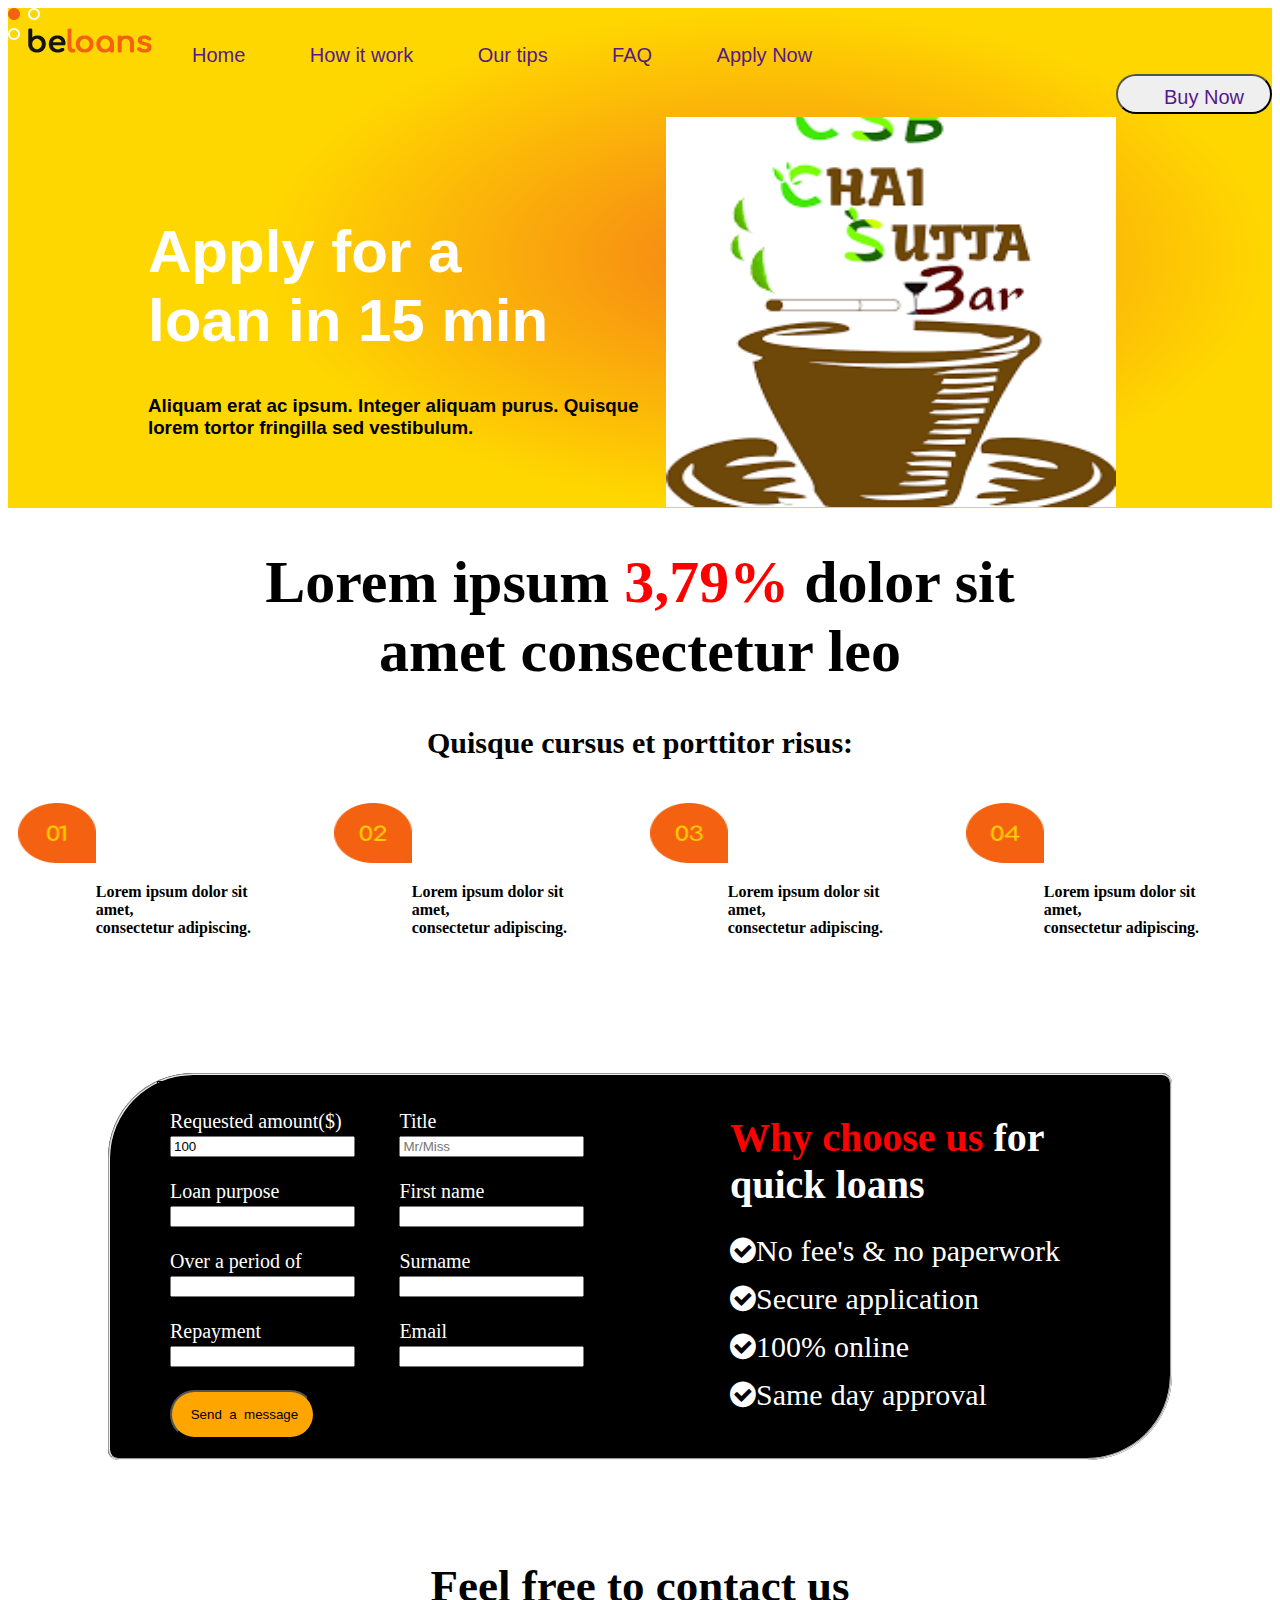
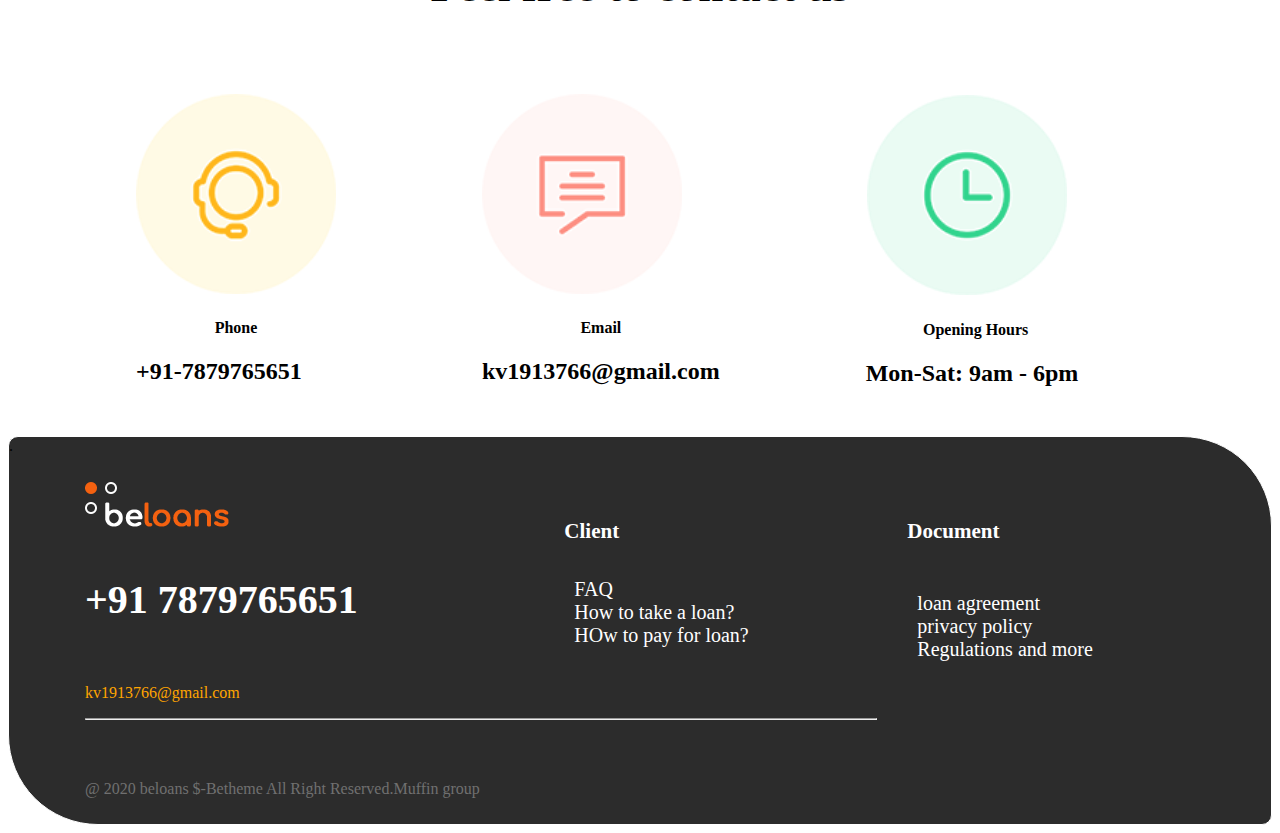
<file: index.html>
<!DOCTYPE html>
<html>
<head>
	<title>apply</title>
<meta name="viewport" content="width=device-width, initial-scale=1">

<link rel="stylesheet" href="https://cdnjs.cloudflare.com/ajax/libs/font-awesome/4.7.0/css/font-awesome.min.css">

	<link rel="stylesheet" type="text/css" href="apply.css">
</head>
<body>
<header>
	<img class="img" src="loans4.png">
	<br>
	<br>
     <a href="">Home</a>
	<a href="">How it work</a>
	<a href="">Our tips</a>
	<a href="">FAQ</a>
	<a href="">Apply Now</a>
	<button><a href="">Buy Now</a></button>

    <img class="image" src="image.png" width="450px;"height="390px">
	<h1 class="h1">Apply for a <br> loan in 15 min</h1>
	<h3>Aliquam erat ac ipsum. Integer aliquam purus. Quisque <br> lorem tortor fringilla sed vestibulum.</h3>
</header>
<h1 class="h12">Lorem ipsum <span style="color:red;"> 3,79% </span> dolor sit <br> amet consectetur leo</h1>
<h2 class="h11">Quisque cursus et porttitor risus:</h2>
<br>

<div class="div">
<img style="margin-left: 10px;" src="icon1.png"width="80px;"height="60px;">
<br>
<h4 class="img3">Lorem ipsum dolor sit amet,<br> consectetur adipiscing.</h4>

<img style="margin-left: 10px;" src="icon2.png"width="80px;"height="60px;">

<h4 class="img3">Lorem ipsum dolor sit amet,<br> consectetur adipiscing.</h4>

<img style="margin-left: 10px;" src="icon3.png"width="80px;"height="60px;">

<h4 class="img3">Lorem ipsum dolor sit amet,<br> consectetur adipiscing.</h4>

<img style="margin-left: 10px;" src="icon4.png"width="80px;"height="60px;">

<h4 class="img3">Lorem ipsum dolor sit amet,<br> consectetur adipiscing.</h4>
</div>

<fieldset class="fieldset">

	<fieldset class="field2">
	
<h1 style="font-size: 40px;color: red;">Why choose us <span style="color: white;"> for quick loans</span></h1>

<i style="color: white;font-size: 30px;" class="fa fa-check-circle" aria-hidden="true">No fee's & no paperwork</i>
<br>
<br>
<i style="color: white;font-size: 30px;" class="fa fa-check-circle" aria-hidden="true">Secure application</i>
<br>
<br>
<i style="color: white;font-size: 30px;" class="fa fa-check-circle" aria-hidden="true">100% online</i>
<br>
<br>
<i style="color: white;font-size: 30px;" class="fa fa-check-circle" aria-hidden="true">Same day approval</i>

</fieldset>


	<fieldset class="fied">
<form>
	<div class="leble">
		<br>
<lable >Title</lable>
<br>
<input type="text" name="" placeholder="Mr/Miss">
</div>
<br>
<lable> Requested amount($)</lable>
<br>
<input type="number" name="" value="100">

<br>
<div class="leble">
	<br>
<lable>First name</lable>
<br>
<input type="text" name="">
</div>
<br>
<lable>Loan purpose</lable>
<br>
<input type="text" name="">
<br>
<br>
<div class="leble">
<lable>Surname</lable>
<br>
<input type="text" name="">
</div>
<lable>Over a period of</lable>
<br>
<input type="text" name="">
<br>
<div class="leble">
	<br>
<lable>Email</lable>
<br>

<input type="text" name="">
</div>
<br>

<lable>Repayment</lable>
<br>

<input type="text" name="">
<br>
<br>
<input type="submit" name="send message" value=" Send  a  message"style="border-radius: 40px;padding: 15px;background-color: orange;">


</form>
</fieldset>

</fieldset>

<h1 style="font-size: 45px;text-align: center; font-family: Montserrat Alternates Italic">Feel free to contact us</h1>
<br>


<fieldset style="border:none;">
<div class="dev">

<fieldset class=".img2field" style="width: 200px;height: 300px;margin: 20px;margin-left: 100px;border:1px solid white;">
<img src="icon5.png" style="width: 200px;height: 200px;">
<h4 style="text-align: center;">Phone</h4>
<h2>+91-7879765651</h2>
</fieldset>
<fieldset style="width: 200px;height: 300px;margin: 20px;margin-left: 100px;border:1px solid white;">
<img src="icon6.png" style="width: 200px;height: 200px;">
<h4 style="text-align: center;">Email</h4>
<h2>kv1913766@gmail.com</h2>
</fieldset>
<fieldset style="width: 220px;height: 300px;margin: 20px;margin-left: 100px;border:1px solid white;">
<img src="icon7.png" style="width: 200px;height: 200px;border:1px solid white;">
<h4 style="text-align: center;">Opening Hours</h4>
<h2>Mon-Sat: 9am - 6pm </h2>
</fieldset>
</fieldset>
</div>

<footer>
	.
<fieldset class="fotfield">
<img src="footer-logo.png">

<br>
<br>
<h1 style="color: white;font-size: 40px;font-family: BatangChe">+91 7879765651 </h1>
<br>
<p style="color: orange;">kv1913766@gmail.com</p>

<hr style="width: 200%;">

<br>
<br>
<p style="color: #707070;">@ 2020 beloans $-Betheme All Right Reserved.Muffin group</p>
</fieldset>
<fieldset style="width: 300px;height:230px;margin-top: 60px;margin-left: 30px;color: white;border:1px solid#2c2c2c;border:none;font-size: 14px;">

	<h2 style="margin-left: 30px;">Client </h2>
	<br>
	<a class="av" style="color: white;" href="#">FAQ</a><br>
	<a class="av" style="color: white;" href="#"> How to take a loan?</a><br>
	<a class="av" style="color: white;" href="#"> HOw to pay for loan?</a></p>

	

</fieldset>
<fieldset style="width: 300px;height:230px;margin-top: 60px;margin-left: 20px;color:white;border:1px solid #2c2c2c;border:none;font-size: 14px;">
	<h2 style="margin-left: 30px;">Document</h2>
	<br>
	<p>
		<a class="av" style="color: white;" href="#">loan agreement</a><br>
		<a class="av" style="color: white;" href="#">privacy policy</a><br>
		<a class="av" style="color: white;" href="#"> Regulations and more</a>
	</p>



</fieldset>

</footer>

</body>
</html>
</file>
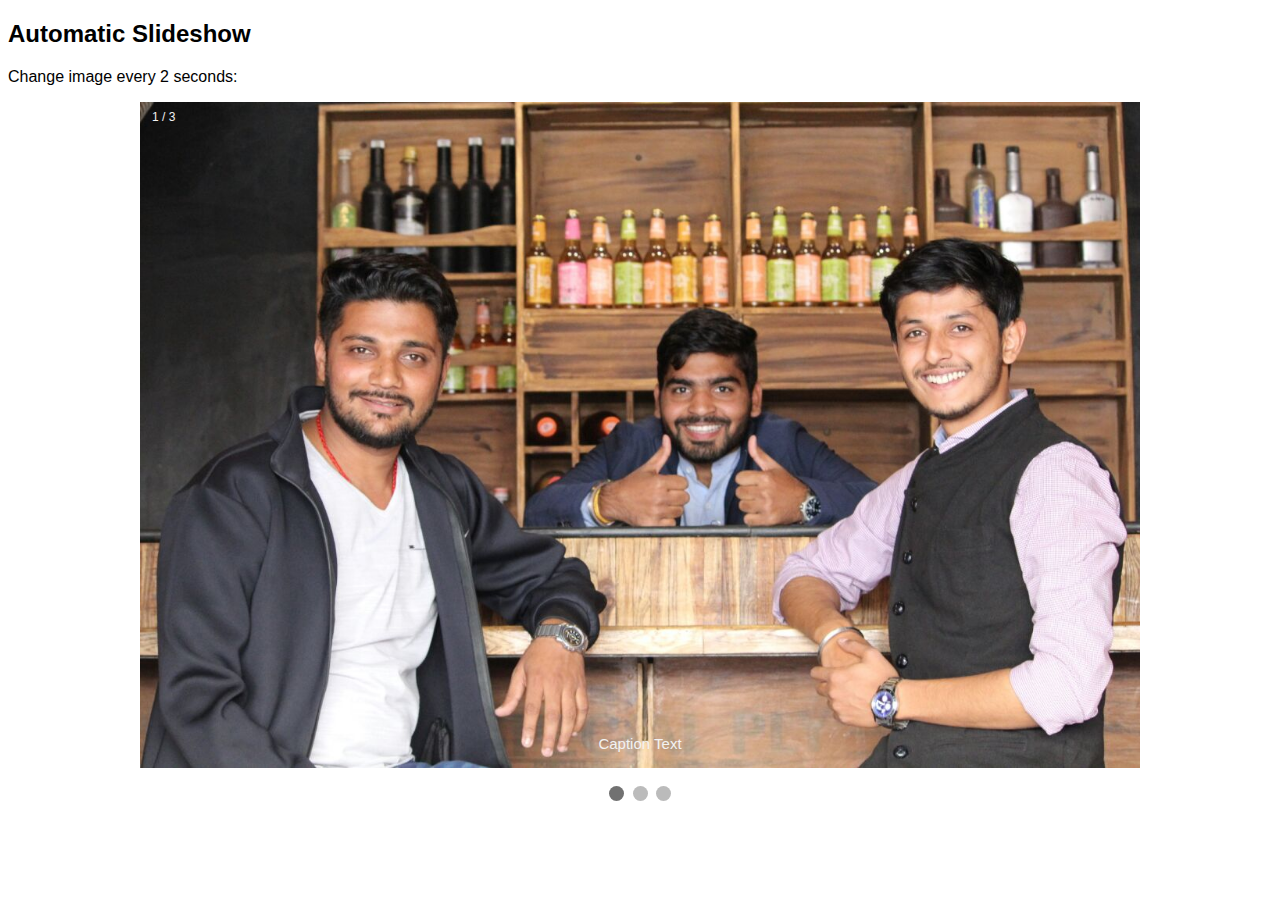
<file: slider.html>
<!DOCTYPE html>
<html>
<head>
<meta name="viewport" content="width=device-width, initial-scale=1">
<style>
* {box-sizing: border-box;}
body {font-family: Verdana, sans-serif;}
.mySlides {display: none;}
img {vertical-align: middle;}

/* Slideshow container */
.slideshow-container {
  max-width: 1000px;
  position: relative;
  margin: auto;
}

/* Caption text */
.text {
  color: #f2f2f2;
  font-size: 15px;
  padding: 8px 12px;
  position: absolute;
  bottom: 8px;
  width: 100%;
  text-align: center;
}

/* Number text (1/3 etc) */
.numbertext {
  color: #f2f2f2;
  font-size: 12px;
  padding: 8px 12px;
  position: absolute;
  top: 0;
}

/* The dots/bullets/indicators */
.dot {
  height: 15px;
  width: 15px;
  margin: 0 2px;
  background-color: #bbb;
  border-radius: 50%;
  display: inline-block;
  transition: background-color 0.6s ease;
}

.active {
  background-color: #717171;
}

/* Fading animation */
.fade {
  -webkit-animation-name: fade;
  -webkit-animation-duration: 1.5s;
  animation-name: fade;
  animation-duration: 1.5s;
}

@-webkit-keyframes fade {
  from {opacity: .4} 
  to {opacity: 1}
}

@keyframes fade {
  from {opacity: .4} 
  to {opacity: 1}
}

/* On smaller screens, decrease text size */
@media only screen and (max-width: 300px) {
  .text {font-size: 11px}
}
</style>
</head>
<body>

<h2>Automatic Slideshow</h2>
<p>Change image every 2 seconds:</p>

<div class="slideshow-container">

<div class="mySlides fade">
  <div class="numbertext">1 / 3</div>
  <img src="image2.jpg" style="width:100%">
  <div class="text">Caption Text</div>
</div>

<div class="mySlides fade">
  <div class="numbertext">2 / 3</div>
  <img src="pawan1.png" style="width:100%">
  <div class="text">Caption Two</div>
</div>

<div class="mySlides fade">
  <div class="numbertext">3 / 3</div>
  <img src="pawan.png" style="width:100%">
  <div class="text">Caption Three</div>
</div>

</div>
<br>

<div style="text-align:center">
  <span class="dot"></span> 
  <span class="dot"></span> 
  <span class="dot"></span> 
</div>

<script>
var slideIndex = 0;
showSlides();

function showSlides() {
  var i;
  var slides = document.getElementsByClassName("mySlides");
  var dots = document.getElementsByClassName("dot");
  for (i = 0; i < slides.length; i++) {
    slides[i].style.display = "none";  
  }
  slideIndex++;
  if (slideIndex > slides.length) {slideIndex = 1}    
  for (i = 0; i < dots.length; i++) {
    dots[i].className = dots[i].className.replace(" active", "");
  }
  slides[slideIndex-1].style.display = "block";  
  dots[slideIndex-1].className += " active";
  setTimeout(showSlides, 2000); // Change image every 2 seconds
}
</script>

</body>
</html>
</file>
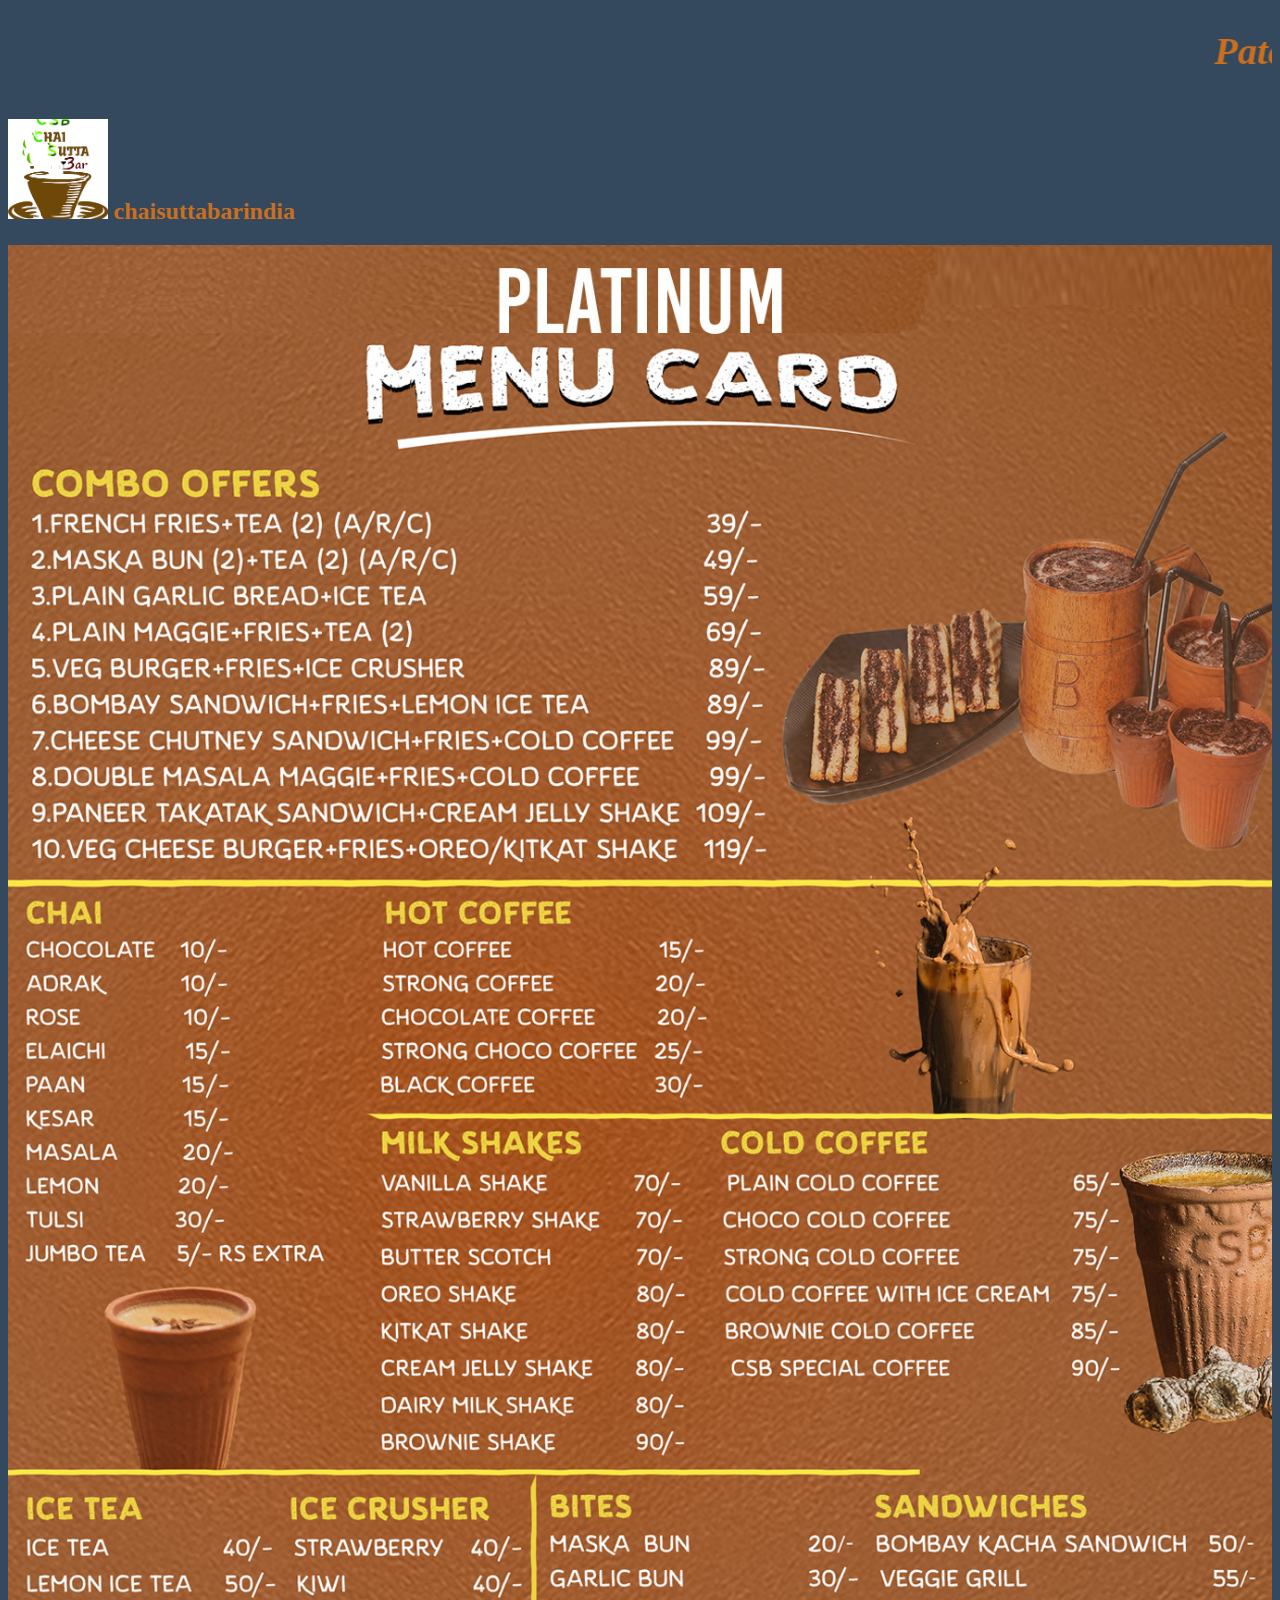
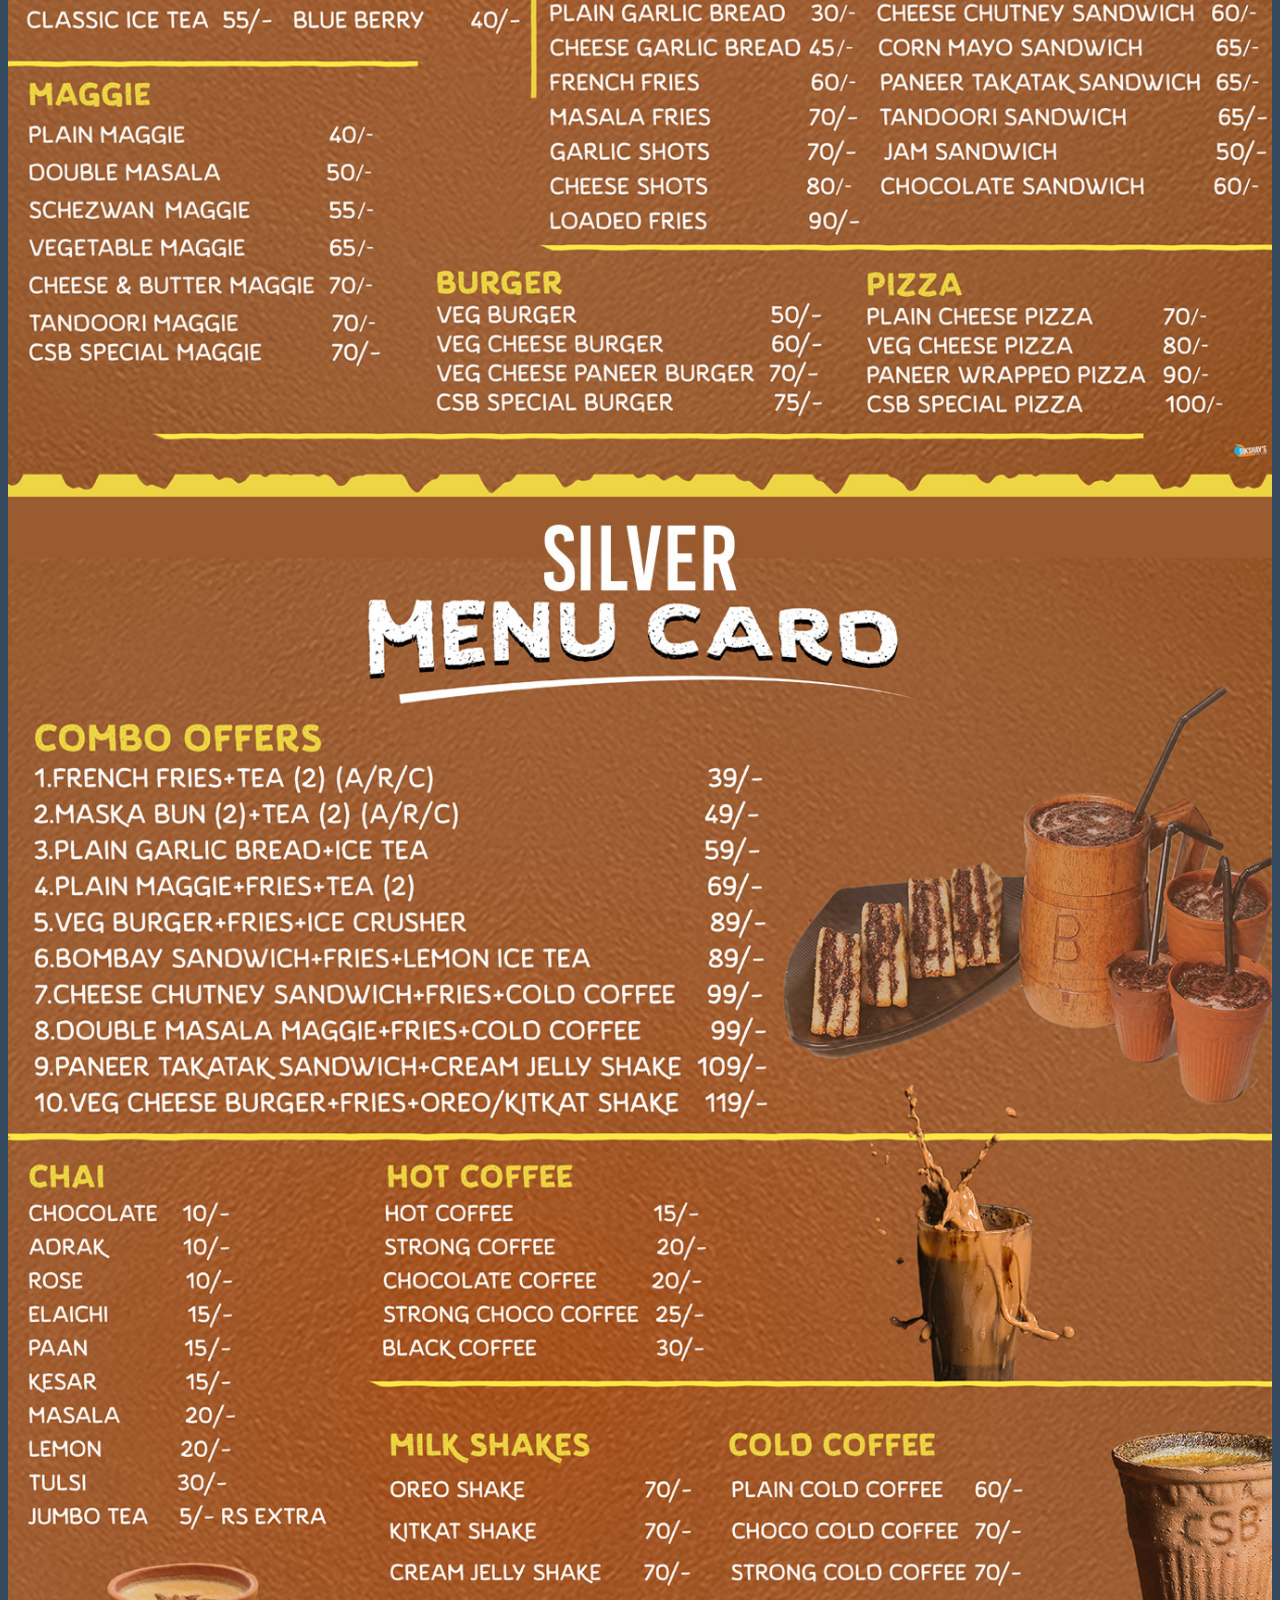
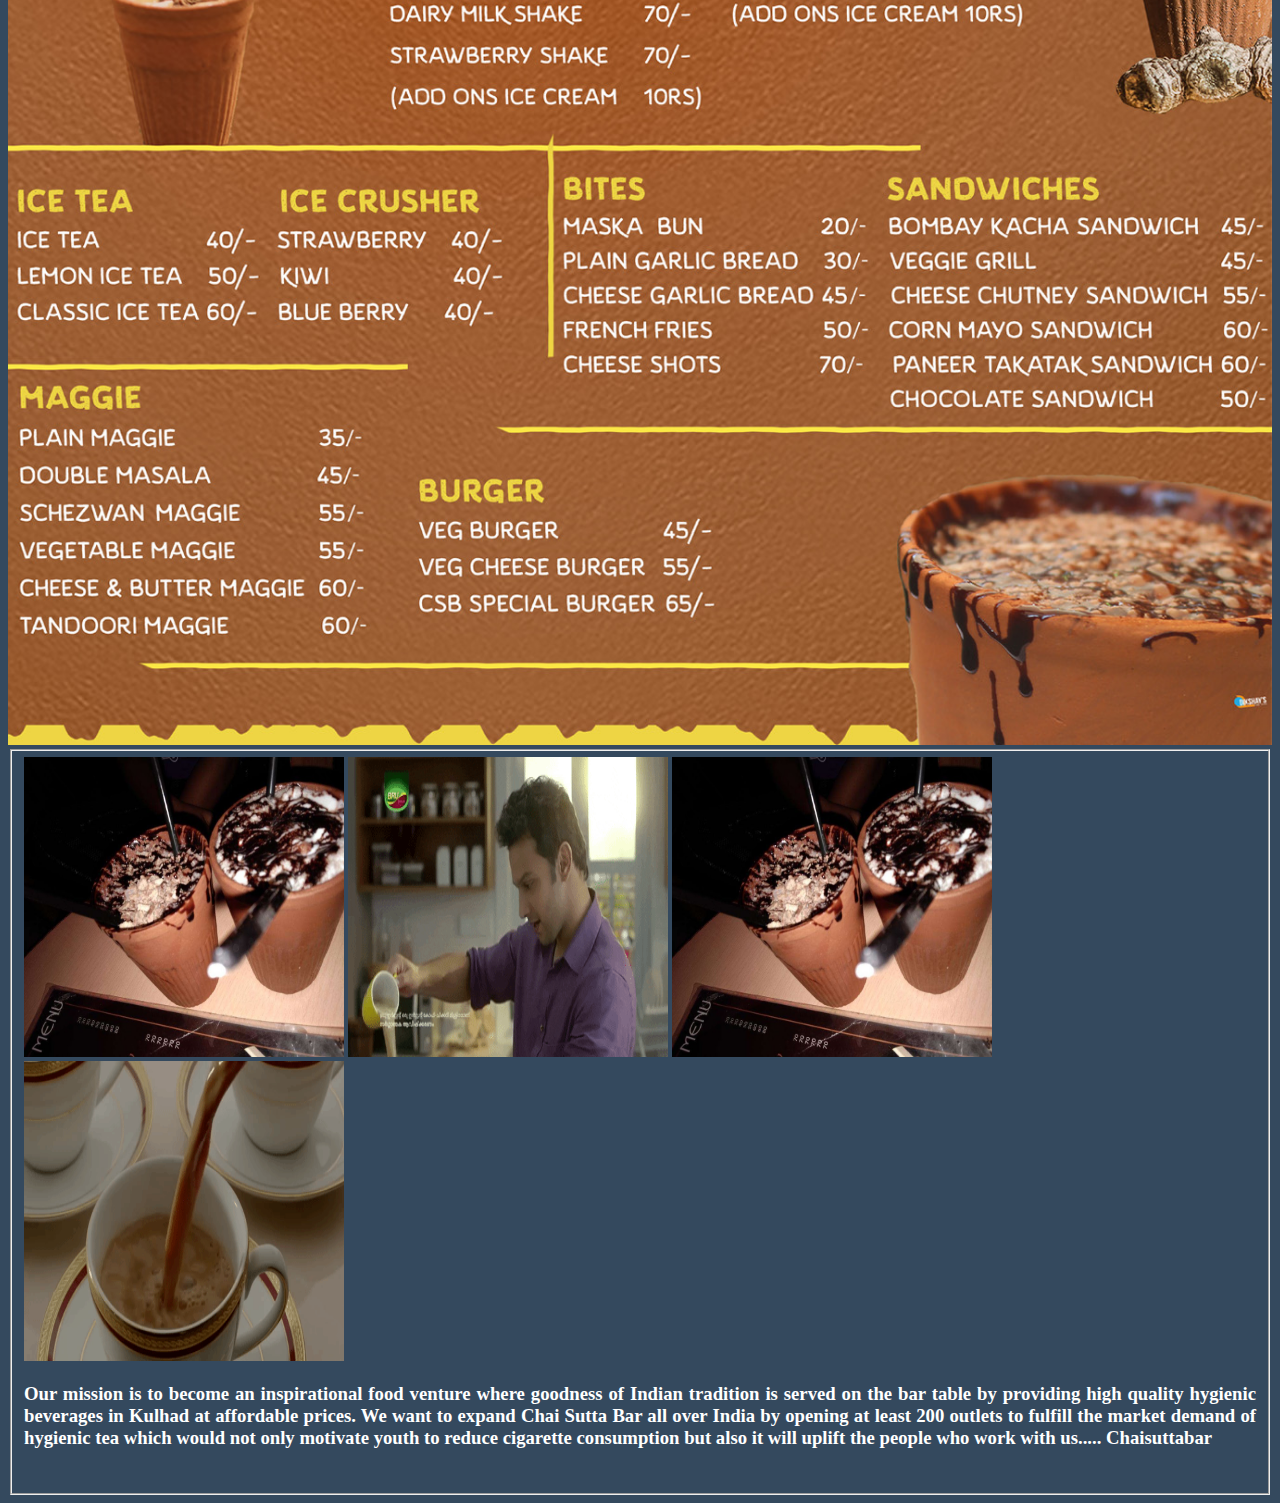
<file: 12-01-2021/06-01-2021/google.html>
<!DOCTYPE html>
<html>
<head>
	<title>google</title>
</head>	
<style>
			.div{
	width: 100%;
	height: 100px;
	background: linear-gradient(to bottom,#34495e,#34495e,transparent);
}
fieldset{
	background: #34495e;
}

			</style>
<body bgcolor="#34495e">
	<marquee>
		<h1 style="color: #ca6f1e"><i><big> Patel Chai Sutta Bar Sunday Special Offers Every Item <s>20%</s> 40%  </i></h1>
		</marquee>

	<h2 style="color: #ca6f1e">
	<img src="image.png" height="100px">
	chaisuttabarindia</h2>
	<img src="menu.jpg" width="100%">






	<fieldset>
	<img src="unnamed.jpg" width="320px" height="300px">
	<img src="aa.gif" width="320px" height="300px">
	<img src="unnamed.jpg" width="320px" height="300px">
	<img src="giphy.gif" width="320px" height="300px">	
<div class="div"><h3 style="color:white;text-align: justify;font">Our mission is to become an inspirational food venture where goodness of Indian tradition is served on the bar table by providing high quality hygienic beverages in Kulhad at affordable prices. We want to expand Chai Sutta Bar all over India by opening at least 200 outlets to fulfill the market demand of hygienic tea which would not only motivate youth to reduce cigarette consumption but also it will uplift the people who work with us.....
	

Chaisuttabar</h3></div>

</h1>


	</fieldset>

</body>
</html>
</file>
<file: apply.css>
header{
	 background-image: radial-gradient(closest-side at 60% 50% ,#f57f17, #ffd700);
	 width: 100%;
	 height: 500px; 
	 font-family: Arial;

}
button{
	 float: right;
	 font-size: 30px;
	 color:white;
	 border-radius: 20px;
	 margin-top: 30px;

}
a{
	 margin: 20px;
	 font-size: 20px;
	 text-decoration: none;
	 margin-left: 40px;
}
.img{
	 float: left;
}
.h1{
	 font-size: 60px;
	 color: white;
	 margin-left: 140px;
	 margin-top: 150px;

}
h3{
	 margin-left: 140px;
}
.image{
	 float: right;
	 margin-top: 50px;
}
.div{
	  
	  display: flex;
	  width: 100%;
	  height: 170px;
	  
}

.img3{
	 
	 margin-top: 80px;
	 margin-right: 40px;
	 
}
.h12{
	font-size: 60px;
	text-align: center;
}
.h11{
	font-size: 30px;
	text-align: center;
}
.fied{
	 width: 40%;
	 height: 350px;
	 margin-left: 35px;
	  border:1px solid black
}
.leble{
	  float: right;
}
.field2{
	  float: right;
	  width: 380px;
	  height: 350px;
	  background-color: black;
	  margin-right: 35px;
	  border:1px solid black;
}
.fieldset{
	  
	  margin:100px;
	  background-color: black;
	  border-radius: 85px 10px;
	  width: auto;

}
form{
	 color: white;
	 font-size: 20px;
}
.av:hover{
	 text-decoration: underline;
}

footer {display: flex;
	border-radius: 10px 90px;
	 border:1px solid white;
	 background-color: #2c2c2c;
	}

.fotfield{

	 margin-left: 60px;
	 margin-top: 40px;
	  border:1px solid#2c2c2c;
	  border:none;
}
.dev{
	 display: flex;
	 border:1px solid white;
	 flex-wrap: wrap;

}




@media(max-width: 1300px){

    header{
	 background-color:#ffd700;
	 width: auto;
	 height: 500px; 

}
@media(max-width: 1130px){

     a{
	 margin: 10px;
	 font-size: 23px;
	 text-decoration: none;
	 margin-left: 17px;
}
.h1{
	 font-size: 44px;
	 color: white;
	 margin-left: 120px;
	 margin-top: 150px;

}
h3{
	 margin-left: 140px;
}
.h12{
	font-size: 45px;
	text-align: center;
}
.fied{
	 width: 44%;
	 height: 350px;
	 margin-left: 20px;
	  border:1px solid black
}
.leble{
	  float: right;
}

}
@media(max-width: 1080px){

	.fied{
	 width: 45%;
	 height: 370px;
	  border:1px solid black;
}
.leble{
	  float: right;
}
.field2{
      float: left;
	  width: 380px;
	  height: 350px;
	  background-color: black;
	  margin-right: 5px;
	  border:1px solid black;
}
.fieldset{
	  
	  margin:100px;
	  background-color: black;
	  border-radius: 85px 10px;
	  height: auto;

}
form{
	 color: white;
	 font-size: 20px;
}




}
@media(max-width: 1035px){

   .h1{
	 font-size: 40px;
	 color: white;
	 margin-left: 110px;
	 margin-top: 135px;

}
h3{
	 margin-left: 110px;
	 text-align: justify;
}
.image{
	 float: right;
	 margin-top: 50px;
	 width: 300px;
}

.fied{
	 width: 50%;
	 height: 360px;
	 margin-left: 5px;
	  border:1px solid black
}
.leble{
	  float: right;
}
.field2{
	  width: 420px;
	  height: 350px;
	  background-color: black;
	  margin-right: 15px;
	  border:1px solid black;
}
.fieldset{
	  
	  margin:100px;
	  background-color: black;
	  border-radius: 85px 10px;
	  width: auto;

}
form{
	 color: white;
	 font-size: 16px;
}

footer {display: flex;
	border-radius: 10px 90px;
	 border:1px solid white;
	 background-color: #2c2c2c;
	 width: 100%;
	}

}

@media(max-width: 960px){

	.fied{
	 width: 50%;
	 height: 350px;
	 margin-left: 20px;
	  border:1px solid black
}
.leble{
	  float: right;
}
.field2{
	  float:left;
	  width: 370px;
	  height: 350px;
	  background-color: black;
	  margin-right: 15px;
	  border:1px solid black;
}
.fieldset{
	  
	  margin:20px;
	  background-color: black;
	  border-radius: 85px 10px;
	  width: auto;

}
form{
	 color: white;
	 font-size: 20px;
}
}

@media(max-width: 800px){

	.fied{
	 width: 60%;
	 height: 350px;
	 margin-left: 10px;
	  border:1px solid black
}
.leble{
	  float: right;
}
.field2{
	  float:left;
	  width: 380px;
	  height: 350px;
	  background-color: black;
	  margin-right: 10px;
	  border:1px solid black;
}
.fieldset{
	  
	  margin:25px;
	  padding: 20px;
	  background-color: black;
	  border-radius: 85px 10px;
	  width: auto;

}
form{
	 color: white;
	 font-size: 15px;
}

footer {display: flex;
	border-radius: 10px 90px;
	 border:1px solid white;
	 background-color: #2c2c2c;
	}

.fotfield{

	 margin-left: 50px;
	 margin-top: 35px;
	  border:1px solid#2c2c2c;
	  border:none;
	  font-size: 10px;
	  text-align: justify;
}

}

@media(max-width: 769px){

	 .h1{
	 font-size: 33px;
	 color: white;
	 margin-left: 80px;
	 margin-top: 140px;

}
h3{
	 margin-left: 80px;
}
.image{
	 float: right;
	 margin-top: 55px;
}
a{
	 margin: 8px;
	 font-size: 16px;
	 text-decoration: none;
	 margin-left: 35px;
}
.h12{
	font-size: 40px;
	text-align: center;
}
.h11{
	font-size: 20px;
	text-align: center;
}


}
@media(max-width: 705px){

.fied{
	 width: 90%;
	 height: 350px;
	 margin-left: 5px;
	  border:1px solid black;
	  border:none;
}
.leble{
	  float: right;
}
.field2{
	  float: right;
	  width: 380px;
	  height: 350px;
	  background-color: black;
	  margin-right: 25px;
	  border:1px solid black;
	  border:none;
}
.fieldset{
	  
	  margin:0px;
	  background-color: black;
	  border-radius: 85px 10px;
	  width: auto;
	  border:none;

}
form{
	 color: white;
	 font-size: 10px;
	 border:none;
}

}

@media(max-width: 680px){

	 a{
	 margin: 6px;
	 font-size: 13px;
	 text-decoration: none;
	 margin-left: 30px;
}
.img{
	 float: left;
}
.h1{
	 font-size: 35px;
	 color: white;
	 margin-left: 60px;
	 margin-top: 140px;

}
h3{
	 margin-left: 90px;
	 font-size: 15px;
}
.image{
	 float: right;
	 margin-top: 60px;
}
}

@media(max-width: 620px){

	a{
	 margin: 4px;
	 font-size: 11px;
	 text-decoration: none;
	 margin-left: 25px;
}
.img{
	 float: left;
}
.h1{
	 font-size: 25px;
	 color: white;
	 margin-left: 30px;
	 margin-top: 130px;

}
h3{
	 margin-left: 30px;
	 font-size: 15px;
}
.image{
	 float: right;
	 margin-top: 44px;
	 margin-left: 50px;
	 height: 400px;
}

.div{
	  display: flex;
	  width: 100%;
	  height: auto;
	  
}

.img3{
	 
	 margin-top: 80px;
	 margin-right: 10px;
	 
}
.h12{
	font-size: 30px;
	text-align: center;
}
.h11{
	font-size: 20px;
	text-align: center;
}
footer {display: flex;
	border-radius: 10px 90px;
	 border:1px solid white;
	 background-color: #2c2c2c;
	 width: 100%;
	}

.fotfield{

	 margin-left: 30px;
	 margin-top: 40px;
	  border:1px solid#2c2c2c;
	  border:none;
}

}

@media(max-width: 590px){

	a{
	 margin: 2px;
	 font-size: 10px;
	 text-decoration: none;
	 margin-left: 21px;
}
.img{
	 float: left;
}
.h1{
	 font-size: 12px;
	 color: white;
	 margin-left: 10px;
	 margin-top: 120px;

}
h3{
	 margin-left: 10px;
	 font-size: 12px;
}
.image{
	 float: right;
	 margin-top: 54px;
	 margin-left: 70px;
	 height: 300px;
}
footer {display: flex;
	border-radius: 10px 90px;
	 border:1px solid white;
	 background-color: #2c2c2c;
	 width: 100%;
	 height: 600px;
	}

.fotfield{

	 margin-left: 30px;
	 margin-top: 40px;
	  border:1px solid#2c2c2c;
	  border:none;
}

}
@media(max-width: 470px){

	a{
	 margin: 4px;
	 font-size: 10px;
	 text-decoration: none;
	 margin-left: 17px;
}
.img{
	 float: left;
}
.h1{
	 font-size: 10px;
	 color: white;
	 margin-left: 7px;
	 margin-top: 110px;

}
h3{
	 margin-left: 7px;
	 font-size: 10px;
}
.image{
	 float: right;
	 margin-top: 54px;
	 margin-left: 70px;
	 height: 200px;
	 width: 300px;
}
footer {display: flex;
	border-radius: 10px 90px;
	 border:1px solid white;
	 background-color: #2c2c2c;
	 width: 100%;
	}

.fotfield{

	 margin-left: 0px;
	 margin-top: 40px;
	  border:1px solid#2c2c2c;
	  border:none;
}

.fied{
	 width: 90%;
	 height: 350px;
	 margin-left: px;
	  border:1px solid black;
	  border:none;
}
.leble{
	  float: right;
}
.field2{
	  float: right;
	  width: 380px;
	  height: 350px;
	  background-color: black;
	  margin-right: 5px;
	  border:1px solid black;
	  border:none;
}
.fieldset{
	  
	  margin:0px;
	  background-color: black;
	  border-radius: 85px 10px;
	  width: auto;
	  border:none;

}
form{
	 color: white;
	 font-size: 8px;
	 border:none;
}

}
</file>
